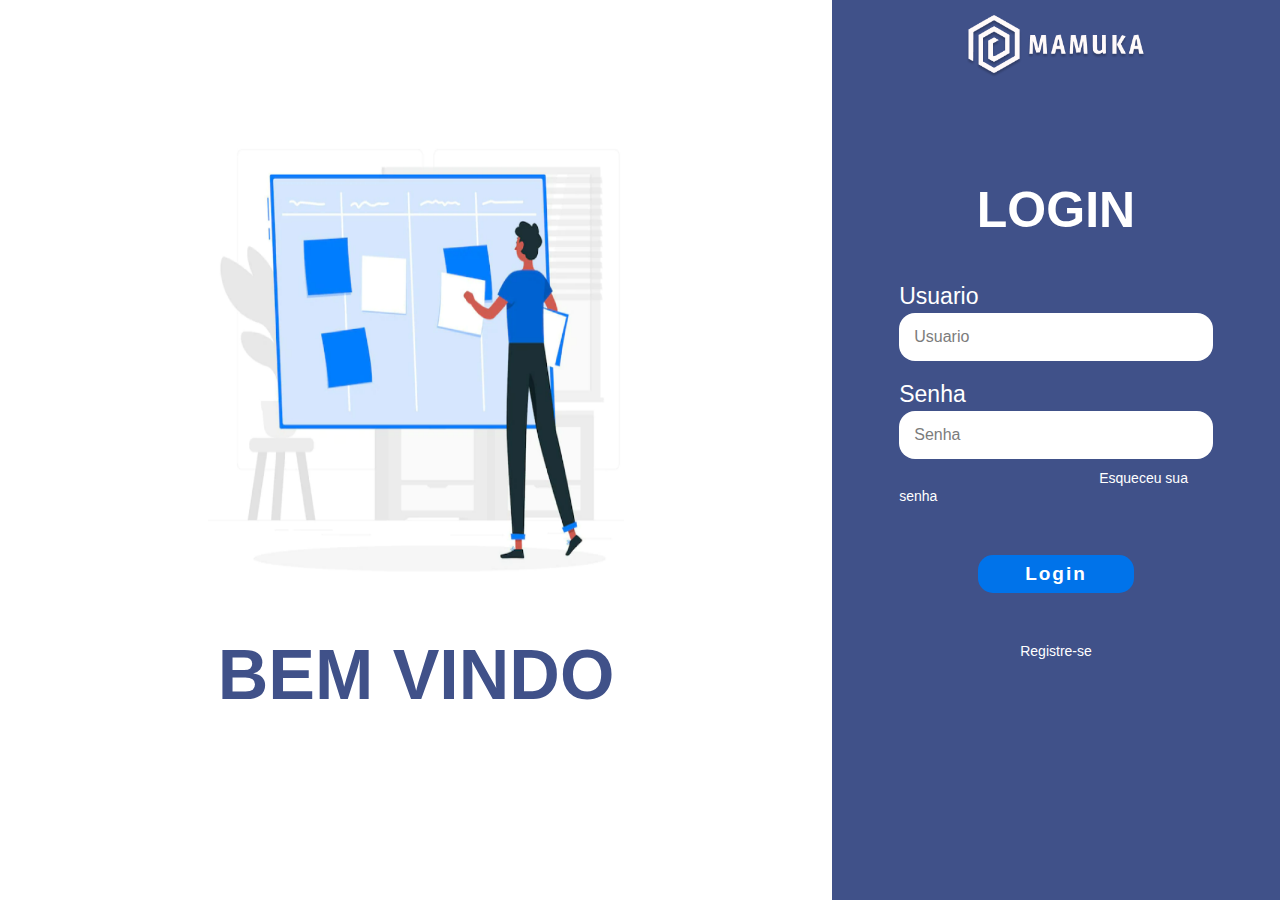
<file: Login/index.html>
<!DOCTYPE html>
<html lang="pt-br">
<head>
    <meta charset="UTF-8">
    <meta http-equiv="X-UA-Compatible" content="IE=edge">
    <meta name="viewport" content="width=device-width, initial-scale=1.0">
    <link rel="stylesheet" href="style.css">
    <title>Tela de Login</title>
</head>
<body>

    <div>
        <div class="main-login">

            <div class="left-login">
                <img src="../Login/imagemlogin.png" alt="Imagem pessoa em frente a um quadro de projetos">
                <h1> Bem vindo </h1>
            </div>

            <div class="right-login">

                <div class="card-login">
                    <img src="../Login/Logomamuka.png" alt="Logo mamuka">
                    <h1>Login</h1>
                    <div class="textfield">
                        <label for="usuario">Usuario</label>
                        <input type="text" name="usuario" placeholder="Usuario">
                    </div>

                    <div class="textfield">
                        <label for="senha">Senha</label>
                        <input type="password" name="senha" placeholder="Senha">
                        
                    </div>
                    
                    <div class="unlearn">
                        <a href="#">Esqueceu sua senha</a>
                    </div>
                    
                    
                    <button class="btn-login">Login</button>
                    <a class="registro"  href="#">Registre-se</a>
                    
                </div>

            </div>

        </div>
    </div>

</body>
</html>
</file>
<file: Login/style.css>
body {
    margin: 0;
    font-family: sans-serif;
}

body { 
    overflow-x: hidden; 
    overflow-y: hidden;
}

.main-login {
    width: 100vw;
    height: 100vh;
    display: flex;
    justify-content: center;
    align-items: center;
}


.left-login {
    width: 65vw;
    height: 100vh;
    display: flex;
    justify-content: center;
    align-items: center;
    flex-direction: column;
    
}

.left-login img{
    max-width: 500%;
    width: 50%;
    max-height: 500%;
    height: 50%;
}

.left-login h1 {
    
    color: #405189;
    text-transform: uppercase;
    font-size: 70px;
}

.right-login {
    width: 35vw;
    height: 100vh;
    background: #405189;
    display: flex;
    justify-content: center;
    align-items: center;
}


.card-login {
    width: 70%;
    height: 100vh;
    display: flex;  
    align-items: center;
    flex-direction: column;
    
}

.card-login img {
    width: 180px;
    padding: 15px 0px 50px 0px;
    
}

.card-login a {
    color: #ffff;
    font-size: 14px;
    text-transform: none;
    text-decoration: none;
}



.card-login h1 {
    color: #ffff;
    font-size: 50px;
    text-transform: uppercase;
    padding: 20px 0px 0px 0px;
}

.unlearn a {
    padding: 0px 0px 0px 200px;
}

.textfield {
    width: 100%;
    display: flex;
    flex-direction: column;
    align-items: flex-start;
    justify-content: center;
    margin: 10px;
    font-size: 23px;
}

.textfield a {
    color: #ffff;
    text-decoration: none;
}

.textfield > input {
    width: 100%;
    border: none;
    border-radius: 16px;
    padding: 15px;
    color: #f0ffffde;
    font-size: 12pt;
    box-sizing: border-box;
}

.textfield > label {
    color: #ffff;
    margin-bottom: 3px;
}

.textfield > input::placeholder {
    color: #7C7C7C;
}


.btn-login {
    width: 50%;
    padding: 8px 0px;
    margin: 50px;
    border: none;
    border-radius: 15px;
    font-weight: 600;
    letter-spacing: 2px;
    color: #ffff;
    background: #0073EA;
    cursor: pointer;
    font-size: 19px;
}

@media screen and (max-width: 600px) {
    .left-login {
        display: none;
    }
    .right-login {
        width: 100vw;
        height: 100vh;
        display: flex;
    }
}
</file>
